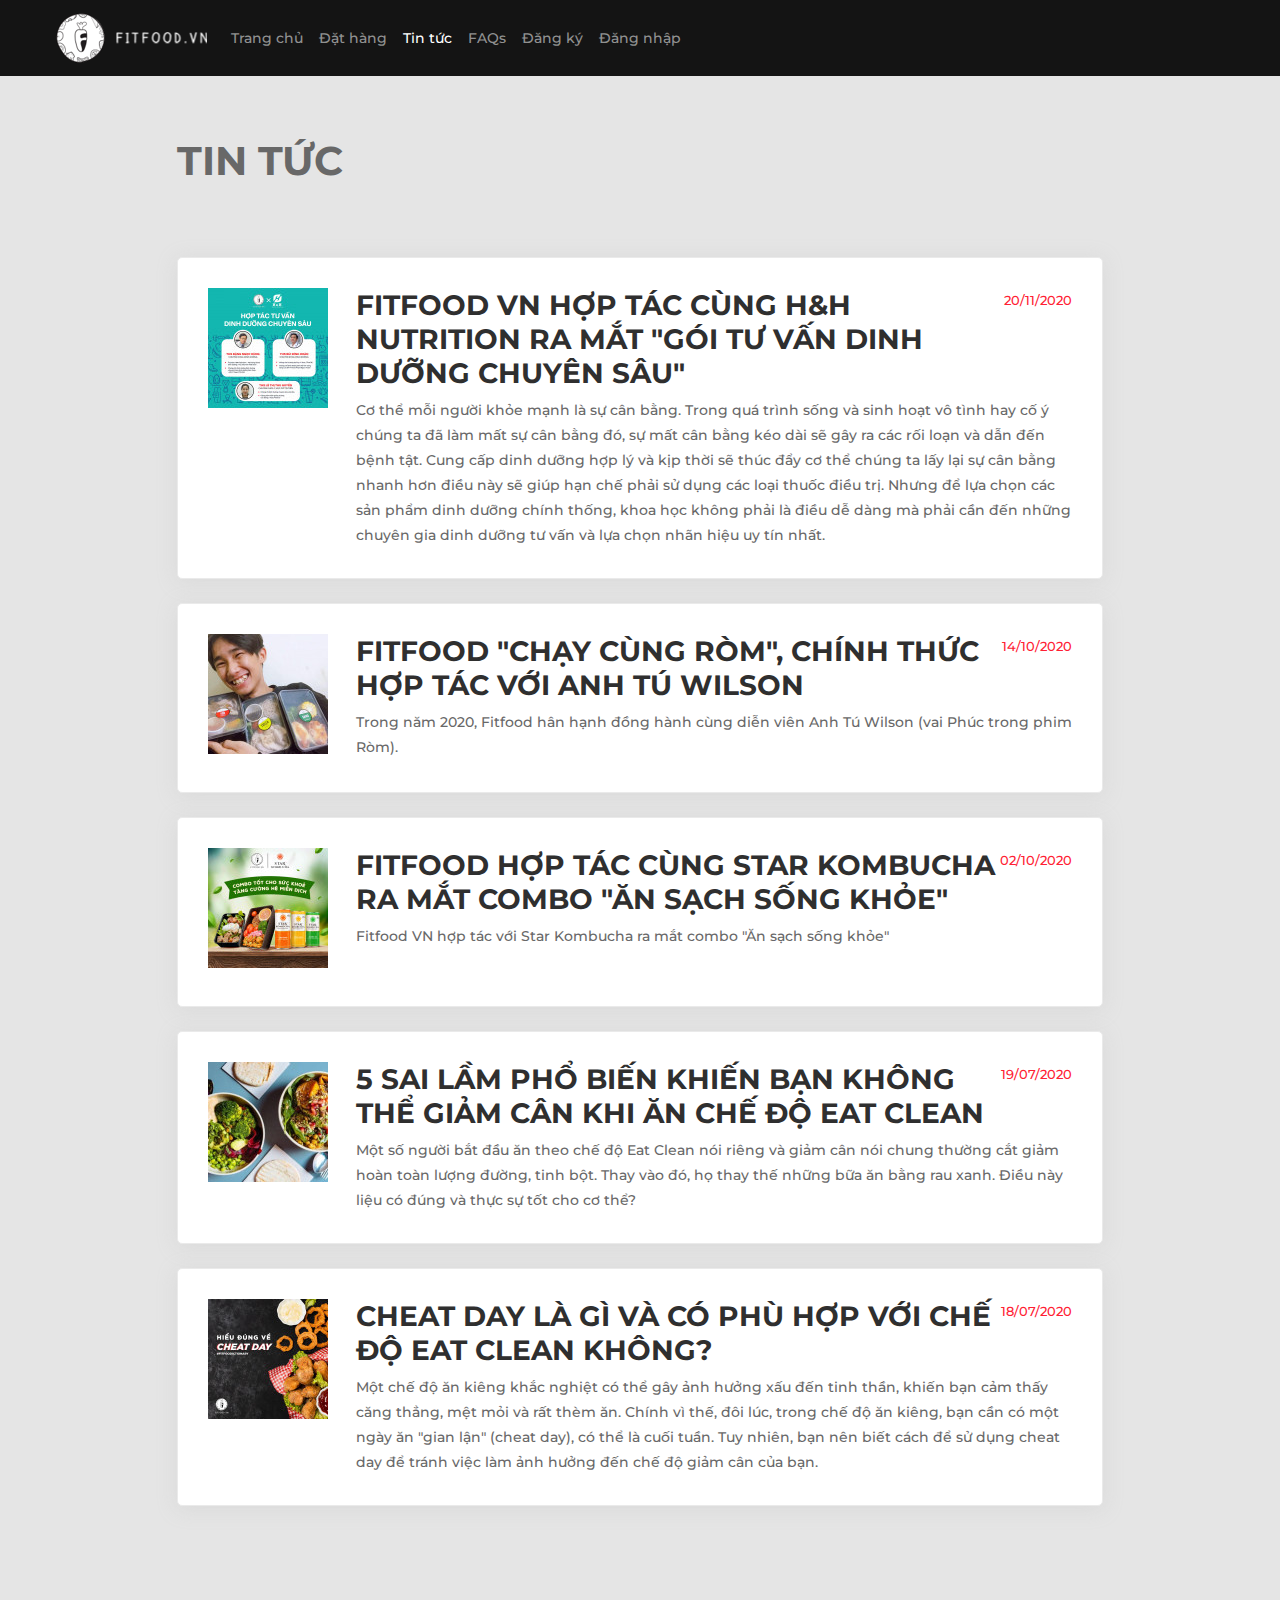
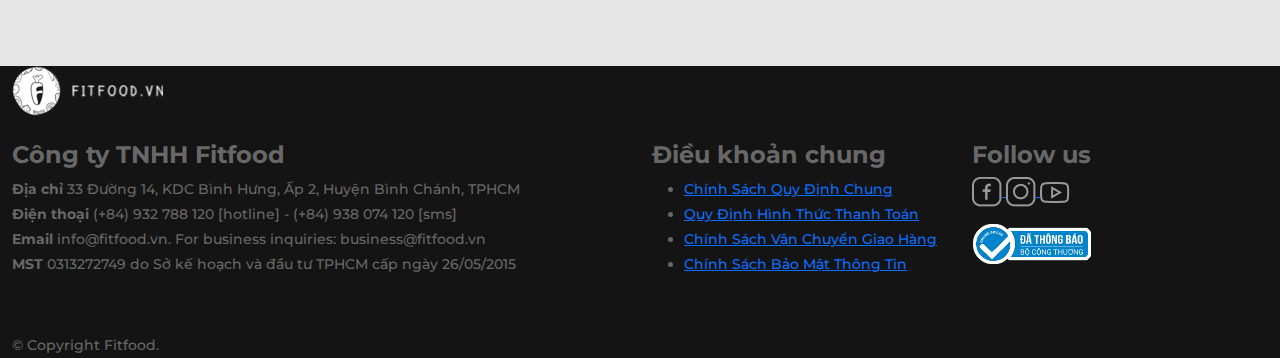
<file: src/news.html>
<!DOCTYPE html>
<html lang="en">

<head>
    <meta charset="UTF-8">
    <meta http-equiv="X-UA-Compatible" content="IE=edge">
    <meta name="viewport" content="width=device-width, initial-scale=1.0">
    <meta name="lang" content="vi">
    <title>Fitfood VN</title>
    <link rel="icon" href="favicon.ico">
    <link href="https://fonts.googleapis.com/css?family=Montserrat:300,400,500,600,700" rel="stylesheet">
    <script src="/js/jquery-3.6.0.min.js"></script>

    <link rel="stylesheet" href="/css/jquery.bxslider.min.css">
    <link rel="stylesheet" href="/css/bootstrap.min.css">
    <link rel="stylesheet" href="/css/style.css">



</head>

<body>
    <nav class="navbar navbar-expand-xl navbar-dark bg-dark fixed-top">
        <div class="container-fluid">
            <button class="navbar-toggler" type="button" data-bs-toggle="collapse" data-bs-target="#main-navigation"
                aria-controls="main-navigation" aria-expanded="false" aria-label="Toggle navigation">
                <span class="navbar-toggler-icon"></span>
            </button>
            <a class="navbar-brand " href="index.html"><img src="/resource/food_image/logo-fitfood.png" alt="" /></a>


            <div class="collapse navbar-collapse " id="main-navigation">
                <ul class="nav navbar-nav mr-auto ml-xl-auto order-2 order-xl-0">
                    <li class="nav-item">
                        <a class="nav-link" href="index.html">
                            Trang chủ
                        </a>
                    </li>
                    <li class="nav-item">
                        <a class="nav-link" href="order.html">
                            Đặt hàng
                        </a>
                    </li>

                    <li class="nav-item">
                        <a class="active nav-link" href="news.html">
                            Tin tức
                        </a>
                    </li>

                    <li class="nav-item">
                        <a class="nav-link" href="FAQs.html">
                            FAQs
                        </a>
                    </li>
                </ul>
                <ul class="nav navbar-nav navbar-sub order-1 order-xl-0">
                    <!-- Chưa đăng nhập -->
                    <li class="nav-item"><a id="btn-register" class="nav-link">Đăng ký</a></li>
                    <li class="nav-item"><a id="btn-login" class="nav-link">Đăng nhập</a></li>
                </ul>
            </div>
        </div>

    </nav>
    <main class="">
        <section class="top-inner">
            <div class="container">
                <div class="row">
                    <div class="offset-lg-1 col-lg-10">
                        <h1 class="title pb-4 mb-5">Tin tức</h1>
                        <div class="list-news">
                            <div class="article mb-4">
                                <div class="row">
                                    <div class="col-md-3 col-xl-2 mb-2">
                                        <a href="article/article1.html"
                                            class="thumb">
                                            <img src="/resource/food_image/120x0/article-1.jpg"
                                                class="img-fluid">
                                        </a>
                                    </div>
                                    <div class="col-md-9 col-xl-10">
                                        <div class="d-flex flex-column flex-lg-row justify-content-between">
                                            <h3 class="title"><a
                                                    href="article/article1.html">Fitfood
                                                    VN hợp tác cùng H&amp;H Nutrition ra mắt &quot;Gói tư vấn dinh dưỡng
                                                    chuyên sâu&quot;</a></h3>
                                            <p class="meta">20/11/2020</p>
                                        </div>
                                        <p class="excerpt mb-0">Cơ thể mỗi người khỏe mạnh là sự cân bằng. Trong quá trình
                                            sống và sinh hoạt vô tình hay cố ý chúng ta đã làm mất sự cân bằng đó, sự mất
                                            cân bằng kéo dài sẽ gây ra các rối loạn và dẫn đến bệnh tật. Cung cấp dinh dưỡng
                                            hợp lý và kịp thời sẽ thúc đẩy cơ thể chúng ta lấy lại sự cân bằng nhanh hơn
                                            điều này sẽ giúp hạn chế phải sử dụng các loại thuốc điều trị. Nhưng để lựa chọn
                                            các sản phẩm dinh dưỡng chính thống, khoa học không phải là điều dễ dàng mà phải
                                            cần đến những chuyên gia dinh dưỡng tư vấn và lựa chọn nhãn hiệu uy tín nhất.
                                        </p>
                                    </div>
                                </div>
                            </div>
                            <div class="article mb-4">
                                <div class="row">
                                    <div class="col-md-3 col-xl-2 mb-2">
                                        <a href="https://fitfood.vn/news/fitfood-chay-cung-rom-chinh-thuc-hop-tac-voi-anh-tu-wilson"
                                            class="thumb">
                                            <img src="/resource/food_image/120x0/article-2.jpg"
                                                class="img-fluid">
                                        </a>
                                    </div>
                                    <div class="col-md-9 col-xl-10">
                                        <div class="d-flex flex-column flex-lg-row justify-content-between">
                                            <h3 class="title"><a
                                                    href="https://fitfood.vn/news/fitfood-chay-cung-rom-chinh-thuc-hop-tac-voi-anh-tu-wilson">FITFOOD
                                                    &quot;chạy cùng Ròm&quot;, chính thức hợp tác với Anh Tú Wilson</a></h3>
                                            <p class="meta">14/10/2020</p>
                                        </div>
                                        <p class="excerpt mb-0">Trong năm 2020, Fitfood hân hạnh đồng hành cùng diễn viên
                                            Anh Tú Wilson (vai Phúc trong phim Ròm).</p>
                                    </div>
                                </div>
                            </div>
                            <div class="article mb-4">
                                <div class="row">
                                    <div class="col-md-3 col-xl-2 mb-2">
                                        <a href="https://fitfood.vn/news/fitfood-hop-tac-cung-star-kombucha-ra-mat-combo-an-sach-song-khoe"
                                            class="thumb">
                                            <img src="/resource/food_image/120x0/article-3.jpg"
                                                class="img-fluid">
                                        </a>
                                    </div>
                                    <div class="col-md-9 col-xl-10">
                                        <div class="d-flex flex-column flex-lg-row justify-content-between">
                                            <h3 class="title"><a
                                                    href="https://fitfood.vn/news/fitfood-hop-tac-cung-star-kombucha-ra-mat-combo-an-sach-song-khoe">FITFOOD
                                                    HỢP TÁC CÙNG STAR KOMBUCHA RA MẮT COMBO &quot;ĂN SẠCH SỐNG
                                                    KHỎE&quot;</a></h3>
                                            <p class="meta">02/10/2020</p>
                                        </div>
                                        <p class="excerpt mb-0">Fitfood VN hợp tác với Star Kombucha ra mắt combo &quot;Ăn
                                            sạch sống khỏe&quot;</p>
                                    </div>
                                </div>
                            </div>
                            <div class="article mb-4">
                                <div class="row">
                                    <div class="col-md-3 col-xl-2 mb-2">
                                        <a href="https://fitfood.vn/news/5-sai-lam-pho-bien-khien-ban-khong-the-giam-can-khi-an-che-do-eat-clean"
                                            class="thumb">
                                            <img src="/resource/food_image/120x0/article-4.jpg"
                                                class="img-fluid">
                                        </a>
                                    </div>
                                    <div class="col-md-9 col-xl-10">
                                        <div class="d-flex flex-column flex-lg-row justify-content-between">
                                            <h3 class="title"><a
                                                    href="https://fitfood.vn/news/5-sai-lam-pho-bien-khien-ban-khong-the-giam-can-khi-an-che-do-eat-clean">5
                                                    sai lầm phổ biến khiến bạn không thể giảm cân khi ăn chế độ Eat
                                                    Clean</a></h3>
                                            <p class="meta">19/07/2020</p>
                                        </div>
                                        <p class="excerpt mb-0">Một số người bắt đầu ăn theo chế độ Eat Clean nói riêng và
                                            giảm cân nói chung thường cắt giảm hoàn toàn lượng đường, tinh bột. Thay vào đó,
                                            họ thay thế những bữa ăn bằng rau xanh. Điều này liệu có đúng và thực sự tốt cho
                                            cơ thể?</p>
                                    </div>
                                </div>
                            </div>
                            <div class="article mb-4">
                                <div class="row">
                                    <div class="col-md-3 col-xl-2 mb-2">
                                        <a href="https://fitfood.vn/news/cheat-day-la-gi-va-co-phu-hop-voi-che-do-eat-clean-khong"
                                            class="thumb">
                                            <img src="/resource/food_image/120x0/article-5.jpg"
                                                class="img-fluid">
                                        </a>
                                    </div>
                                    <div class="col-md-9 col-xl-10">
                                        <div class="d-flex flex-column flex-lg-row justify-content-between">
                                            <h3 class="title"><a
                                                    href="https://fitfood.vn/news/cheat-day-la-gi-va-co-phu-hop-voi-che-do-eat-clean-khong">Cheat
                                                    Day là gì và có phù hợp với chế độ Eat Clean không?</a></h3>
                                            <p class="meta">18/07/2020</p>
                                        </div>
                                        <p class="excerpt mb-0">Một chế độ ăn kiêng khắc nghiệt có thể gây ảnh hưởng xấu đến
                                            tinh thần, khiến bạn cảm thấy căng thẳng, mệt mỏi và rất thèm ăn. Chính vì thế,
                                            đôi lúc, trong chế độ ăn kiêng, bạn cần có một ngày ăn &quot;gian lận&quot;
                                            (cheat day), có thể là cuối tuần. Tuy nhiên, bạn nên biết cách để sử dụng cheat
                                            day để tránh việc làm ảnh hưởng đến chế độ giảm cân của bạn. </p>
                                    </div>
                                </div>
                            </div>
                        </div>
    
                    </div>
                </div>
            </div>
        </section>
        

    </main>

    <footer class="footer-main bg-dark">
        <div class="container-fluid ">
            <a href="index.html" class="mb-4 d-block">
                <img src="/resource/food_image/logo-fitfood.png" alt="" border="0" />
            </a>
            <div class="widget-footer mb-4">
                <div class="row">
                    <div class="col-md-6 mb-3">
                        <h4>Công ty TNHH Fitfood</h4>
                        <p>
                            <strong>Địa chỉ</strong> 33 Đường 14, KDC Bình Hưng, Ấp 2, Huyện Bình Chánh, TPHCM<br />
                            <strong>Điện thoại</strong> (+84) 932 788 120 [hotline] - (+84) 938 074 120 [sms]<br />
                            <strong>Email</strong> info@fitfood.vn. For business inquiries:
                            business@fitfood.vn<br />
                            <strong>MST</strong> 0313272749 do Sở kế hoạch và đầu tư TPHCM cấp ngày 26/05/2015
                        </p>
                    </div>
                    <div class="col-md-3 mb-3">
                        <h4>Điều khoản chung</h4>
                        <ul>
                            <li><a href="#">Chính Sách Quy Định Chung</a></li>
                            <li><a href="#">Quy Định Hình Thức Thanh Toán</a></li>
                            <li><a href="#">Chính Sách Vận Chuyển Giao Hàng</a></li>
                            <li><a href="#">Chính Sách Bảo Mật Thông Tin</a></li>
                        </ul>
                    </div>
                    <div class="col-md-3 mb-3">
                        <h4>Follow us</h4>
                        <div class="social mb-3">
                            <a href="#" target="_blank">
                                <img src="/resource/food_image/ic-fb.png" alt="" border="0" />
                            </a>
                            <a href="#" target="_blank">
                                <img src="/resource/food_image/ic-instagram.png" alt="" border="0" />
                            </a>
                            <a href="#" target="_blank">
                                <img src="/resource/food_image/ic-youtube.png" alt="" border="0" />
                            </a>
                        </div>
                        <div>
                            <a href="http://online.gov.vn/HomePage/CustomWebsiteDisplay.aspx?DocId=34289">
                                <img src="/resource/food_image/logo-bocongthuong.png" alt="" border="0" width="120px" />
                            </a>
                        </div>
                    </div>
                </div>
            </div>
            <p class="copyright mb-0">© Copyright Fitfood.</p>
        </div>
    </footer>


    <script src="/js/bootstrap.bundle.min.js"></script>
    <script src="/js/jquery.bxslider.min.js"></script>
    
    <script src="/js/jquery.cookie.js"></script>
    <script src="/js/main.js"></script>






</body>

</html>
</file>
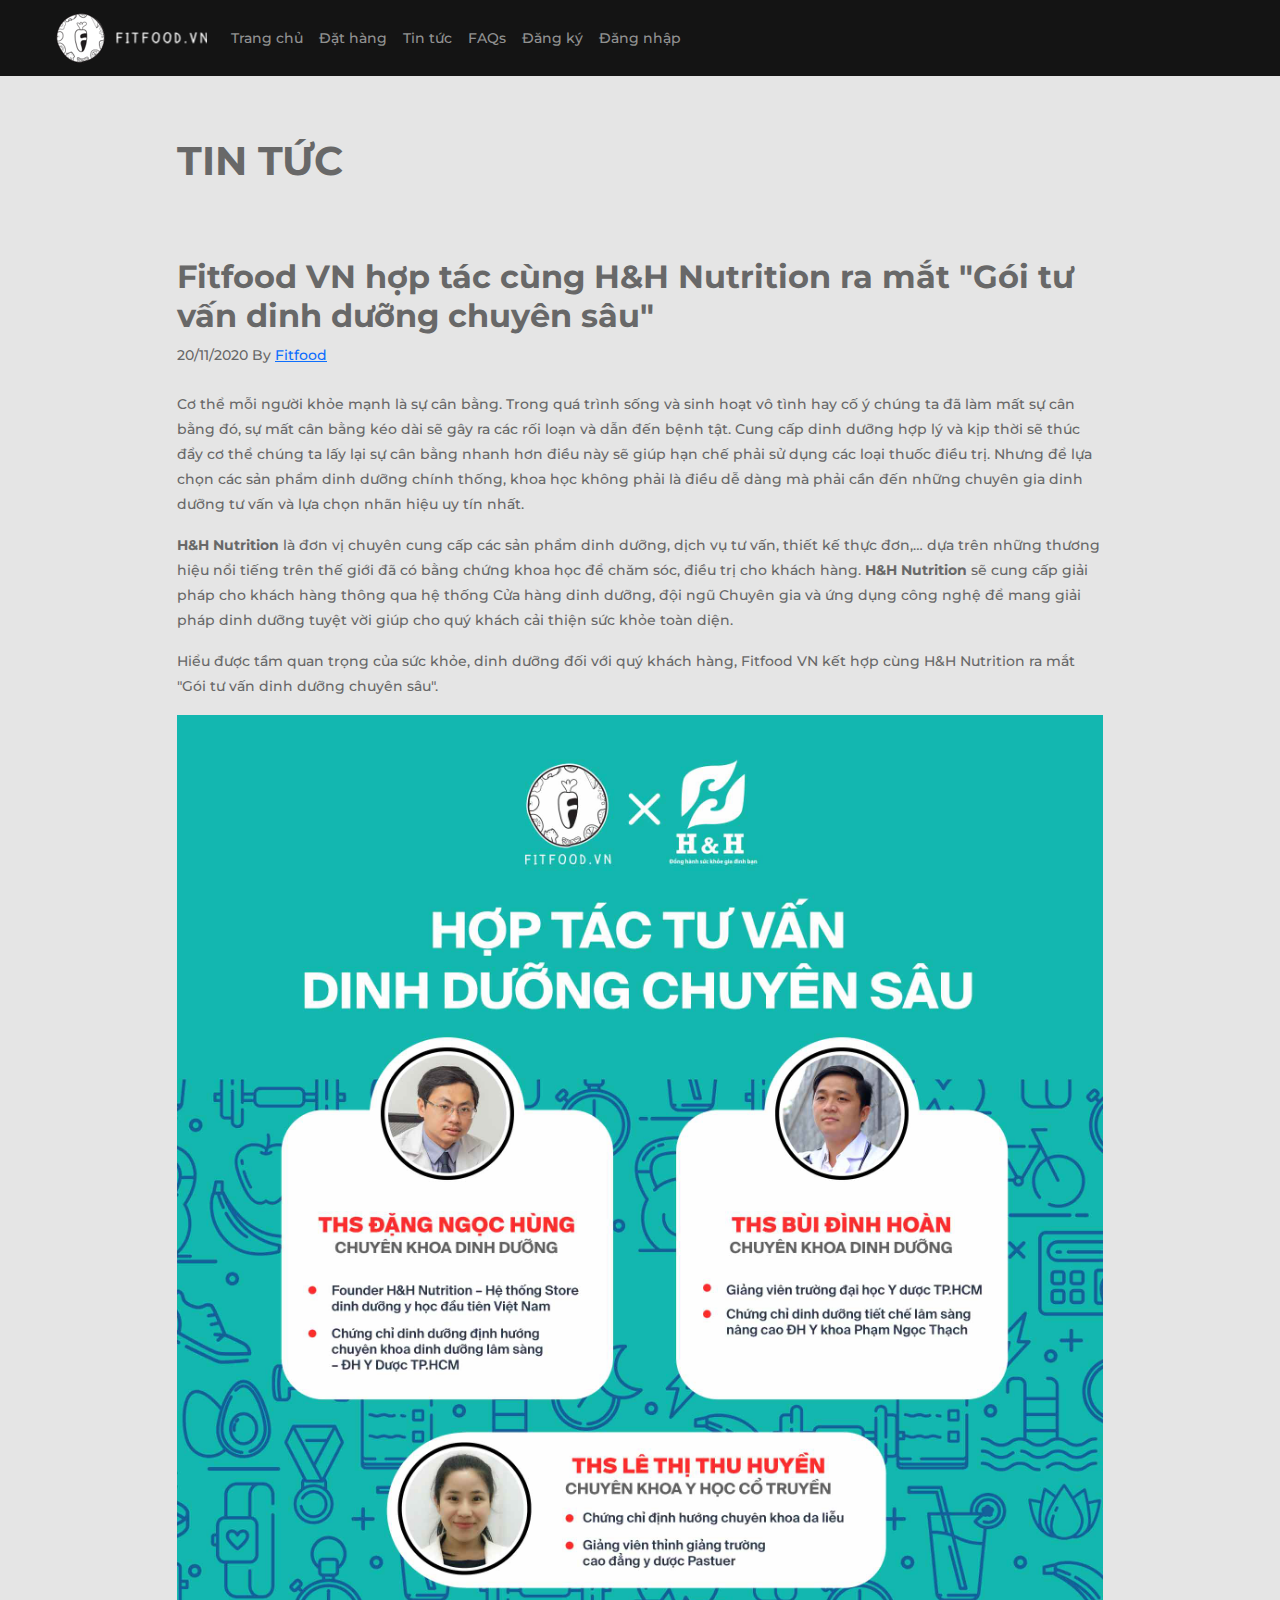
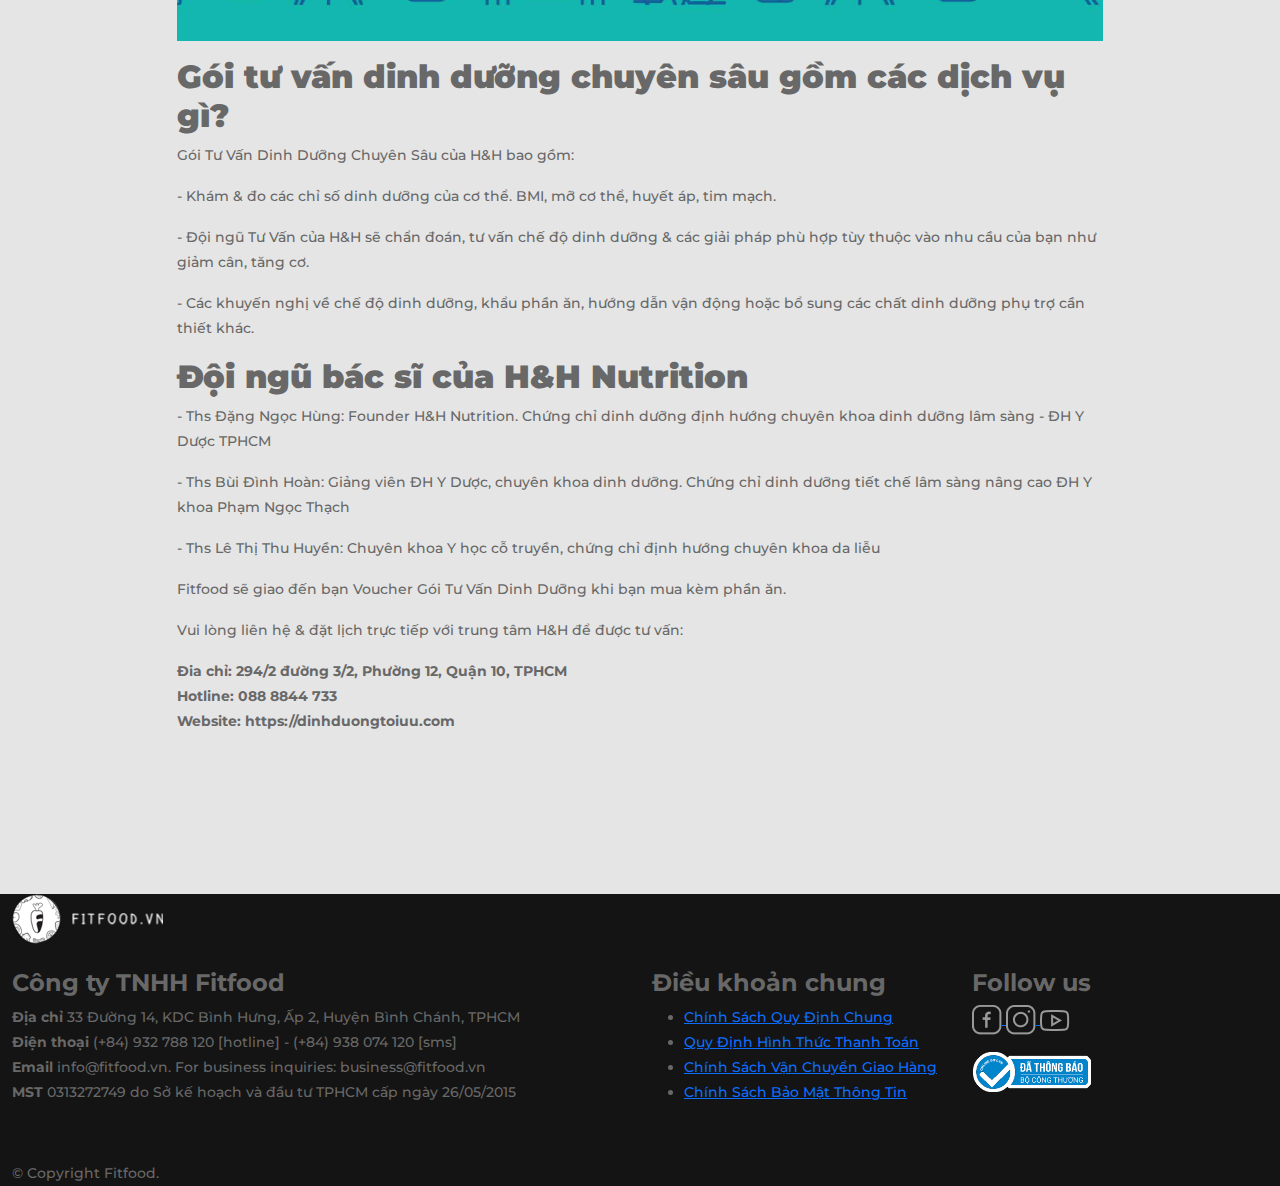
<file: src/article/article1.html>
<!DOCTYPE html>
<html lang="en">

<head>
    <meta charset="UTF-8">
    <meta http-equiv="X-UA-Compatible" content="IE=edge">
    <meta name="viewport" content="width=device-width, initial-scale=1.0">
    <meta name="lang" content="vi">
    <title>Fitfood VN</title>
    <link rel="icon" href="favicon.ico">
    <link href="https://fonts.googleapis.com/css?family=Montserrat:300,400,500,600,700" rel="stylesheet">
    <script src="/js/jquery-3.6.0.min.js"></script>

    <link rel="stylesheet" href="/css/jquery.bxslider.min.css">
    <link rel="stylesheet" href="/css/bootstrap.min.css">
    <link rel="stylesheet" href="/css/style.css">



</head>

<body>
    <nav class="navbar navbar-expand-xl navbar-dark bg-dark fixed-top">
        <div class="container-fluid">
            <button class="navbar-toggler" type="button" data-bs-toggle="collapse" data-bs-target="#main-navigation"
                aria-controls="main-navigation" aria-expanded="false" aria-label="Toggle navigation">
                <span class="navbar-toggler-icon"></span>
            </button>
            <a class="navbar-brand " href="/src/index.html"><img src="/resource/food_image/logo-fitfood.png" alt="" /></a>


            <div class="collapse navbar-collapse " id="main-navigation">
                <ul class="nav navbar-nav mr-auto ml-xl-auto order-2 order-xl-0">
                    <li class="nav-item">
                        <a class="nav-link" href="/src/index.html">
                            Trang chủ
                        </a>
                    </li>
                    <li class="nav-item">
                        <a class="nav-link" href="order.html">
                            Đặt hàng
                        </a>
                    </li>

                    <li class="nav-item">
                        <a class="nav-link" href="/src/news.html">
                            Tin tức
                        </a>
                    </li>

                    <li class="nav-item">
                        <a class="nav-link" href="/src/FAQs.html">
                            FAQs
                        </a>
                    </li>
                </ul>
                <ul class="nav navbar-nav navbar-sub order-1 order-xl-0">
                    <!-- Chưa đăng nhập -->
                    <li class="nav-item"><a id="btn-register" class="nav-link">Đăng ký</a></li>
                    <li class="nav-item"><a id="btn-login" class="nav-link">Đăng nhập</a></li>
                </ul>
            </div>
        </div>

    </nav>
    <main class="">
        <section class="top-inner">
            <div class="container">
                <div class="row">
                    <div class="offset-lg-1 col-lg-10">
                        <h1 class="title pb-4 mb-5">Tin tức</h1>
                        <h2 class="sub-title">Fitfood VN hợp tác cùng H&amp;H Nutrition ra mắt &quot;Gói tư vấn dinh
                            dưỡng chuyên sâu&quot;</h2>
                        <div class="entry-meta mb-4">20/11/2020 By <a href="/">Fitfood</a></div>
                        <div class="entry-content mb-4">
                            <p>Cơ thể mỗi người khỏe mạnh l&agrave; sự c&acirc;n bằng. Trong qu&aacute; tr&igrave;nh
                                sống v&agrave; sinh hoạt v&ocirc; t&igrave;nh hay cố &yacute; ch&uacute;ng ta đ&atilde;
                                l&agrave;m mất sự c&acirc;n bằng đ&oacute;, sự mất c&acirc;n bằng k&eacute;o d&agrave;i
                                sẽ g&acirc;y ra c&aacute;c rối loạn v&agrave; dẫn đến bệnh tật. Cung cấp dinh dưỡng hợp
                                l&yacute; v&agrave; kịp thời sẽ th&uacute;c đẩy cơ thể ch&uacute;ng ta lấy lại sự
                                c&acirc;n bằng nhanh hơn điều n&agrave;y sẽ gi&uacute;p hạn chế phải sử dụng c&aacute;c
                                loại thuốc điều trị. Nhưng để lựa chọn c&aacute;c sản phẩm dinh dưỡng ch&iacute;nh
                                thống, khoa học kh&ocirc;ng phải l&agrave; điều dễ d&agrave;ng m&agrave; phải cần đến
                                những chuy&ecirc;n gia dinh dưỡng tư vấn v&agrave; lựa chọn nh&atilde;n hiệu uy
                                t&iacute;n nhất.</p>

                            <p><strong>H&amp;H Nutrition</strong>&nbsp;l&agrave; đơn vị chuy&ecirc;n cung cấp c&aacute;c
                                sản phẩm dinh dưỡng, dịch vụ tư vấn, thiết kế thực đơn,&hellip; dựa tr&ecirc;n những
                                thương hiệu nổi tiếng tr&ecirc;n thế giới đ&atilde; c&oacute; bằng chứng khoa học để
                                chăm s&oacute;c, điều trị cho&nbsp;kh&aacute;ch h&agrave;ng.<strong>&nbsp;H&amp;H
                                    Nutrition</strong>&nbsp;sẽ cung cấp giải ph&aacute;p cho kh&aacute;ch h&agrave;ng
                                th&ocirc;ng qua hệ thống Cửa h&agrave;ng dinh dưỡng, đội ngũ Chuy&ecirc;n gia v&agrave;
                                ứng dụng c&ocirc;ng nghệ để mang giải ph&aacute;p dinh dưỡng tuyệt vời gi&uacute;p cho
                                qu&yacute; kh&aacute;ch cải thiện sức khỏe to&agrave;n diện.</p>

                            <p>Hiểu được tầm quan trọng của sức khỏe, dinh dưỡng đối với qu&yacute; kh&aacute;ch
                                h&agrave;ng, Fitfood VN kết hợp c&ugrave;ng H&amp;H Nutrition ra mắt &quot;G&oacute;i tư
                                vấn dinh dưỡng chuy&ecirc;n s&acirc;u&quot;.&nbsp;</p>

                            <p><img class="img-fluid" alt="" src="/resource/food_image/article/FitfoodxHH.jpg"
                                    /></p>

                            <h2><strong>G&oacute;i tư vấn dinh dưỡng chuy&ecirc;n s&acirc;u gồm c&aacute;c dịch vụ
                                    g&igrave;?</strong></h2>

                            <p>G&oacute;i Tư Vấn Dinh Dưỡng Chuy&ecirc;n S&acirc;u của H&amp;H bao gồm:</p>

                            <p>- Kh&aacute;m &amp;&nbsp;đo c&aacute;c chỉ số dinh dưỡng của cơ thể. BMI, mỡ cơ thể,
                                huyết &aacute;p, tim mạch.</p>

                            <p>- Đội ngũ Tư Vấn của H&amp;H sẽ chẩn đo&aacute;n, tư vấn chế độ dinh dưỡng &amp;
                                c&aacute;c giải ph&aacute;p&nbsp;ph&ugrave; hợp t&ugrave;y thuộc v&agrave;o nhu cầu của
                                bạn như giảm c&acirc;n, tăng cơ.</p>

                            <p>- C&aacute;c khuyến nghị về chế độ dinh dưỡng, khẩu phần ăn, hướng dẫn vận động hoặc bổ
                                sung c&aacute;c chất dinh dưỡng phụ trợ cần thiết kh&aacute;c.</p>

                            <h2><strong>Đội ngũ b&aacute;c sĩ của H&amp;H Nutrition</strong></h2>

                            <p>- Ths Đặng Ngọc H&ugrave;ng: Founder H&amp;H Nutrition. Chứng chỉ dinh dưỡng định hướng
                                chuy&ecirc;n khoa dinh dưỡng l&acirc;m s&agrave;ng - ĐH Y Dược TPHCM</p>

                            <p>- Ths B&ugrave;i Đ&igrave;nh Ho&agrave;n: Giảng vi&ecirc;n ĐH Y Dược, chuy&ecirc;n khoa
                                dinh dưỡng. Chứng chỉ dinh dưỡng tiết chế l&acirc;m s&agrave;ng n&acirc;ng cao ĐH Y khoa
                                Phạm Ngọc Thạch</p>

                            <p>- Ths L&ecirc; Thị Thu Huyền: Chuy&ecirc;n khoa Y học cỗ truyền, chứng chỉ định hướng
                                chuy&ecirc;n khoa da liễu</p>

                            <p>Fitfood sẽ giao đến bạn Voucher G&oacute;i Tư Vấn Dinh Dưỡng khi bạn mua k&egrave;m phần
                                ăn. </p>

                            <p>Vui l&ograve;ng li&ecirc;n hệ &amp;&nbsp;đặt lịch trực tiếp với trung t&acirc;m H&amp;H
                                để được tư vấn:</p>

                            <p><strong>Đia chỉ:&nbsp;294/2 đường 3/2, Phường 12, Quận 10, TPHCM<br />
                                    Hotline: 088 8844 733<br />
                                    Website: https://dinhduongtoiuu.com</strong></p>
                        </div>
                    </div>
                </div>
            </div>
            </div>
        </section>
    </main>

    <footer class="footer-main bg-dark">
        <div class="container-fluid ">
            <a href="index.html" class="mb-4 d-block">
                <img src="/resource/food_image/logo-fitfood.png" alt="" border="0" />
            </a>
            <div class="widget-footer mb-4">
                <div class="row">
                    <div class="col-md-6 mb-3">
                        <h4>Công ty TNHH Fitfood</h4>
                        <p>
                            <strong>Địa chỉ</strong> 33 Đường 14, KDC Bình Hưng, Ấp 2, Huyện Bình Chánh, TPHCM<br />
                            <strong>Điện thoại</strong> (+84) 932 788 120 [hotline] - (+84) 938 074 120 [sms]<br />
                            <strong>Email</strong> info@fitfood.vn. For business inquiries:
                            business@fitfood.vn<br />
                            <strong>MST</strong> 0313272749 do Sở kế hoạch và đầu tư TPHCM cấp ngày 26/05/2015
                        </p>
                    </div>
                    <div class="col-md-3 mb-3">
                        <h4>Điều khoản chung</h4>
                        <ul>
                            <li><a href="#">Chính Sách Quy Định Chung</a></li>
                            <li><a href="#">Quy Định Hình Thức Thanh Toán</a></li>
                            <li><a href="#">Chính Sách Vận Chuyển Giao Hàng</a></li>
                            <li><a href="#">Chính Sách Bảo Mật Thông Tin</a></li>
                        </ul>
                    </div>
                    <div class="col-md-3 mb-3">
                        <h4>Follow us</h4>
                        <div class="social mb-3">
                            <a href="#" target="_blank">
                                <img src="/resource/food_image/ic-fb.png" alt="" border="0" />
                            </a>
                            <a href="#" target="_blank">
                                <img src="/resource/food_image/ic-instagram.png" alt="" border="0" />
                            </a>
                            <a href="#" target="_blank">
                                <img src="/resource/food_image/ic-youtube.png" alt="" border="0" />
                            </a>
                        </div>
                        <div>
                            <a href="http://online.gov.vn/HomePage/CustomWebsiteDisplay.aspx?DocId=34289">
                                <img src="/resource/food_image/logo-bocongthuong.png" alt="" border="0" width="120px" />
                            </a>
                        </div>
                    </div>
                </div>
            </div>
            <p class="copyright mb-0">© Copyright Fitfood.</p>
        </div>
    </footer>


    <script src="/js/bootstrap.bundle.min.js"></script>
    <script src="/js/jquery.bxslider.min.js"></script>
    <script src="/js/jquery.cookie.js"></script>
    <script src="/js/main.js"></script>






</body>

</html>
</file>
<file: css/style.css>
.bg-dark {
    background-color: #141414 !important;
  }
  
  body {
    background-color: #E5E5E5;
    font-family: "Montserrat", sans-serif;
    font-weight: 500;
    font-size: 0.9rem;
    line-height: 1.5625rem;
    color: #686868;
  }
  
  h1, h2, h3, h4, h5, h6 {
    font-family: "Montserrat", sans-serif;
    font-weight: bold;
    line-height: normal;
  }
  h1.title, h2.title, h3.title, h4.title{
      text-transform: uppercase;
      
  }
  .title-center{
      text-align: center;
  }
  
  input, textarea, select, button {
    font-family: "Montserrat", sans-serif;
    font-size: 0.8rem;
    color: #686868;
  }
  /*navbar*/
  .navbar {
    padding: 0.5rem 20px;
  }
  @media (min-width: 1200px) {
    .navbar-brand {
      margin-left: 1.5rem;
    }
  }
  /*top-inner*/
  .top-inner {
    padding: 8.5rem 0;
  }
  
 
  .carousel-indicators li {
    width: 10px!important;
    height: 10px!important;
    border-radius: 50%;
    border: 2px solid #FF2033 !important;
    background: rgba(30, 30, 30, 0.3)!important;
  }
  /*main-banner*/
#main-banner.carousel img{
    background-position: center;
    background-repeat: no-repeat;
    background-size: cover;
    max-height: 100vh;
    display: flex;
    flex-direction: column;
    align-items: center;
    justify-content: center;
}
.carousel-caption{
    transform: translateY(-50%);
    bottom: initial;
    top: 50%;
}
#main-banner h1 {
    color: #FFFFFF;
    text-align: center;
}
#main-banner h1 small {
    font-weight: 300;
    display: block;
}
/*main-about*/
.main-about .container-fluid {
    padding: 60px 50px;
}
.main-about .title{
    text-align: left;
}

.how-it-work, .environmental, .partners, .featured-product{
    padding: 60px 50px;;
  }
  /*how-it-work*/
  .how-it-work .item {
    background: #FFFFFF;
    box-shadow: 0px 3px 20px rgba(184, 184, 184, 0.25);
    border-radius: 5px;
    padding: 56px 22px 47px;
    height: 100%;
    min-height: 240px;
  }
  /*featured product*/
  .bx-wrapper {
    margin-bottom: 0;
    box-shadow: none;
    border: none;
    background: transparent;
  }
  .bx-wrapper .bx-pager.bx-default-pager {
    bottom: 30px;
  }
  .bx-wrapper .bx-pager.bx-default-pager a {
    background: rgba(30, 30, 30, 0.3);
    border: 2px solid #AAAAAA;
    width: 12px;
    height: 12px;
    margin: 0 10px;
    -moz-border-radius: 6px;
    -webkit-border-radius: 6px;
    border-radius: 6px;
  }
  .bx-wrapper .bx-pager.bx-default-pager a.active, .bx-wrapper .bx-pager.bx-default-pager a:focus, .bx-wrapper .bx-pager.bx-default-pager a:hover {
    background: rgba(30, 30, 30, 0.3);
    border: 2px solid #FF2033;
  }
  .bx-wrapper .bx-controls-direction a {
    margin-top: -25px;
    width: 50px;
    height: 50px;
    background-repeat: no-repeat;
    background-size:contain;
    
  }
  .bx-wrapper .bx-prev {
    left: -4rem;
    background-position: 0 0;
    background-image: url("/resource/food_image/prev.png");
    background-size:contain;
    background-repeat: no-repeat;
  }
  
  .bx-wrapper .bx-next {
    right: -5rem;
    background-position: 0 0;
    background-image: url("/resource/food_image/next.png");
    background-size:contain;
    background-repeat: no-repeat;
  }
  .bx-wrapper .bx-next:hover {
    right: -5rem;
    background-position: 0 0;
    background-image: url("/resource/food_image/next.png");
    background-size:contain;
    background-repeat: no-repeat;
  }
 
  
  @media (min-width: 1200px) {
    .products .bx-wrapper {
      margin: 3rem auto;
    }
    .products .bx-wrapper .bx-viewport {
      box-sizing: content-box;
      padding: 1.25rem 1.25rem 0 0;
    }
  }
  .products .bxslider {
    display: flex;
    justify-content: center;
  }
  .products .bxslider li {
    width: 280px;
    margin-right: 32px;
  }
  @media (max-width: 1199.98px) {
    .products .bxslider {
      margin: 0 calc((100% - 280px)/2);
    }
  }
  @media (max-width: 1199.98px) and (max-width: 767.98px) {
    .products .bxslider {
      margin: 0 calc((100% - 250px)/2);
    }
    .products .bxslider li {
      margin-right: 16px;
    }
  }
  .products a.link {
    display: block;
    position: relative;
    color: #686868;
  }
  .products a.link .icon {
    width: 40px;
    height: 40px;
    border-radius: 50%;
    position: absolute;
    top: -20px;
    right: -20px;
    z-index: 99;
    text-align: center;
    line-height: 40px;
    display: none;
    background: #fff;
  }
  .products a.link .icon .fa {
    font-size: 20px;
    color: #FF2033;
  }
  @media (min-width: 1200px) {
    .products a.link:before {
      display: block;
      content: "";
      width: 100%;
      height: 100%;
      position: absolute;
      top: 0;
      left: 0;
      z-index: 98;
      border: 2px solid transparent;
      border-radius: 5px;
    }
  }
  .products a.link:hover {
    text-decoration: none;
  }
  @media (min-width: 1200px) {
    .products a.link:hover:before {
      background: rgba(0, 0, 0, 0.6);
      border: 2px solid #FFFFFF;
    }
    .products a.link:hover .icon {
      display: block;
    }
  }
  .products .card {
    background: #FFFFFF;
    
    border: none;
  }
  .products .card .card-img-top {
    width: 280px;
    height: 200px;
    object-fit: cover;
    border-radius: 0.3125rem 0.3125rem 0 0;
  }
  .products .card .card-body {
    padding: 1.375rem 1rem;
  }
  .products .card .card-body .card-title {
    font-weight: 600;
    font-size: 1.125rem;
    color: #2F2F2F;
  }
  .products .card .card-body .card-title span {
    line-height: 1rem;
    font-size: 0.875rem;
    color: #FF2033;
  }
  .products .card .card-body .card-text {
    text-align: left;
  }
  .products .card .card-body .btn {
    line-height: 1rem;
    font-size: 0.875rem;
    padding: 7px 0;
    width: 110px;
  }
  /*partners*/
  .partners img {
    margin: 18px 24px;
    display: inline-block;
    -webkit-filter: grayscale(100%);
    filter: grayscale(100%);
  }
  .partners img {
    margin: 18px 24px;
    display: inline-block;
    -webkit-filter: grayscale(100%);
    filter: grayscale(100%);
  }
/*news*/
.article {
    background: #FFFFFF;
    border: 1px solid #EAEAEA;
    box-shadow: 0px 3px 20px rgba(184, 184, 184, 0.25);
    border-radius: 5px;
    padding: 30px;
  }
  .article .title a {
    color: #2F2F2F;
    text-decoration: none;
  }
  .article .title a:hover {
    color: #FF2033;
    text-decoration: none;
  }
  .article .meta {
    font-size: 0.8rem;
    color: #FF2033;
  }
  .card-header .btn-link {
    font-weight: 600;
    font-size: 0.9rem;
    color: #2F2F2F;
    text-decoration: none;
  }
</file>
